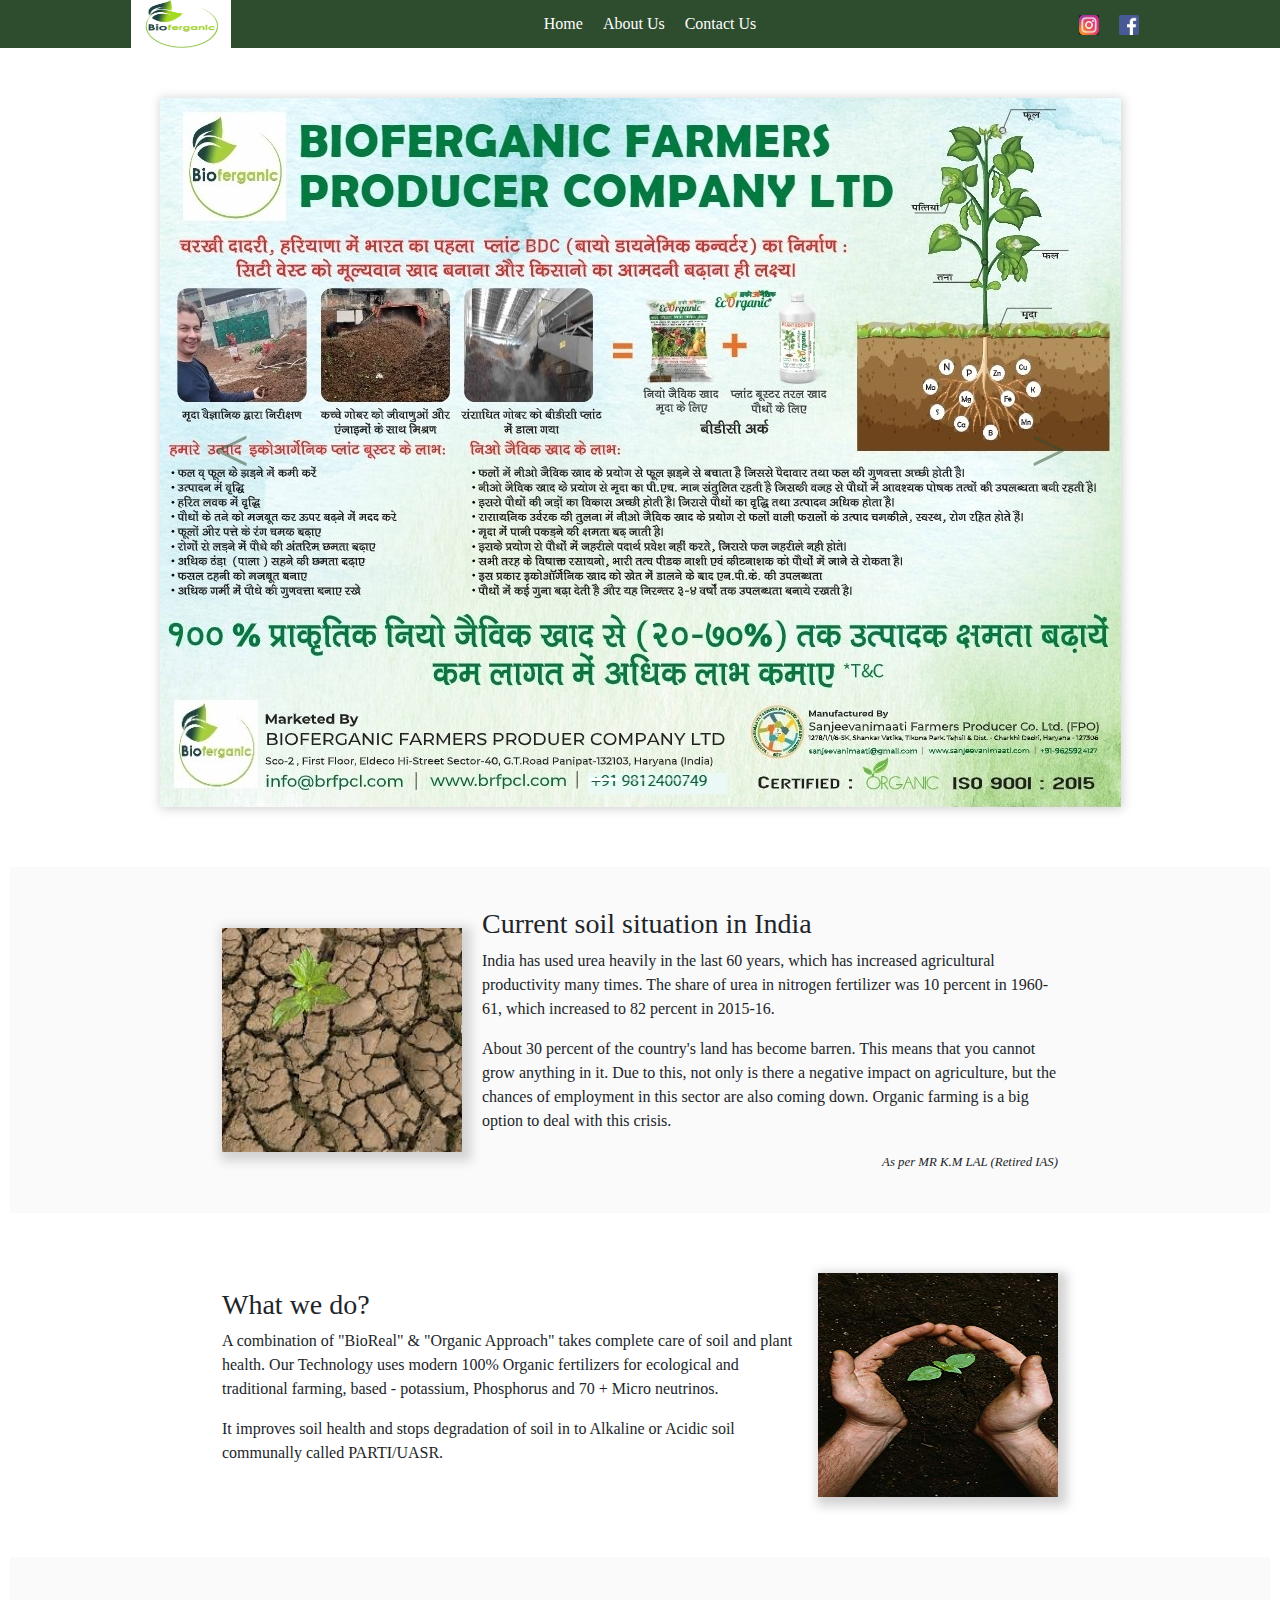
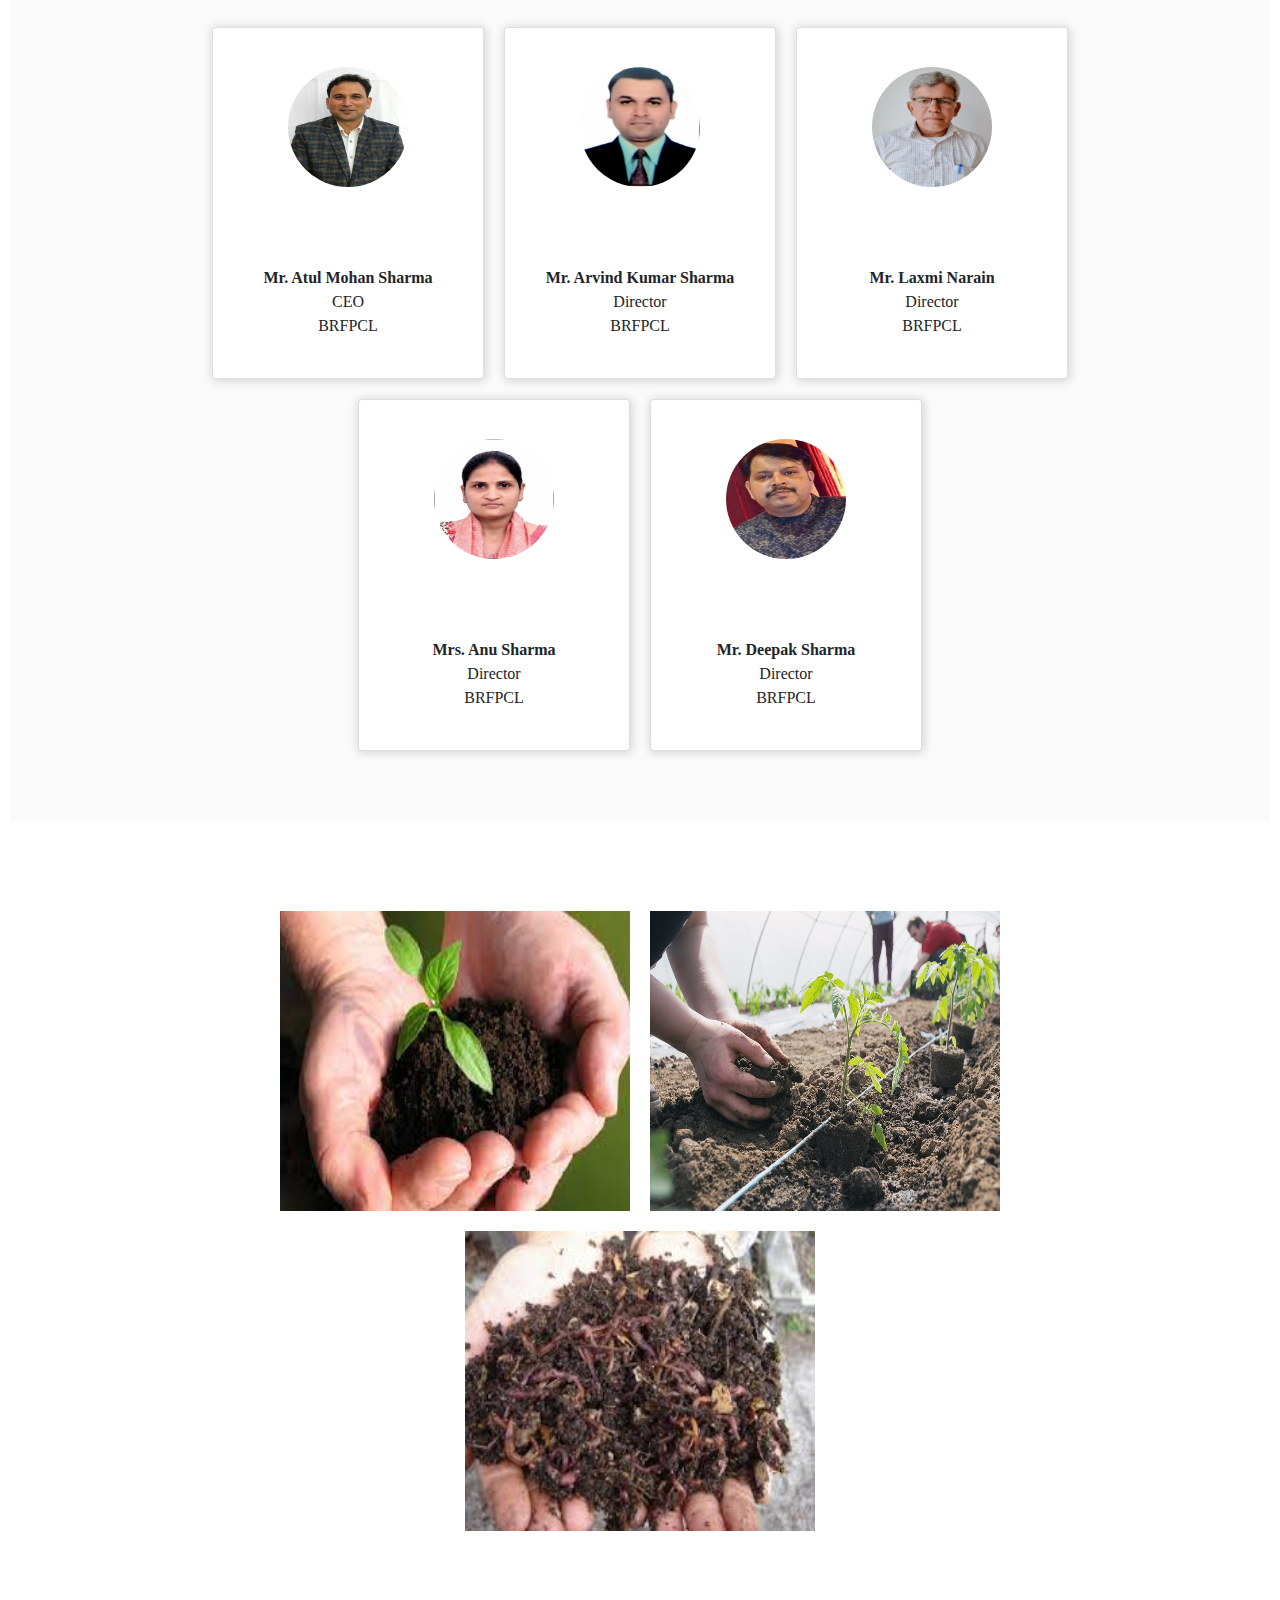
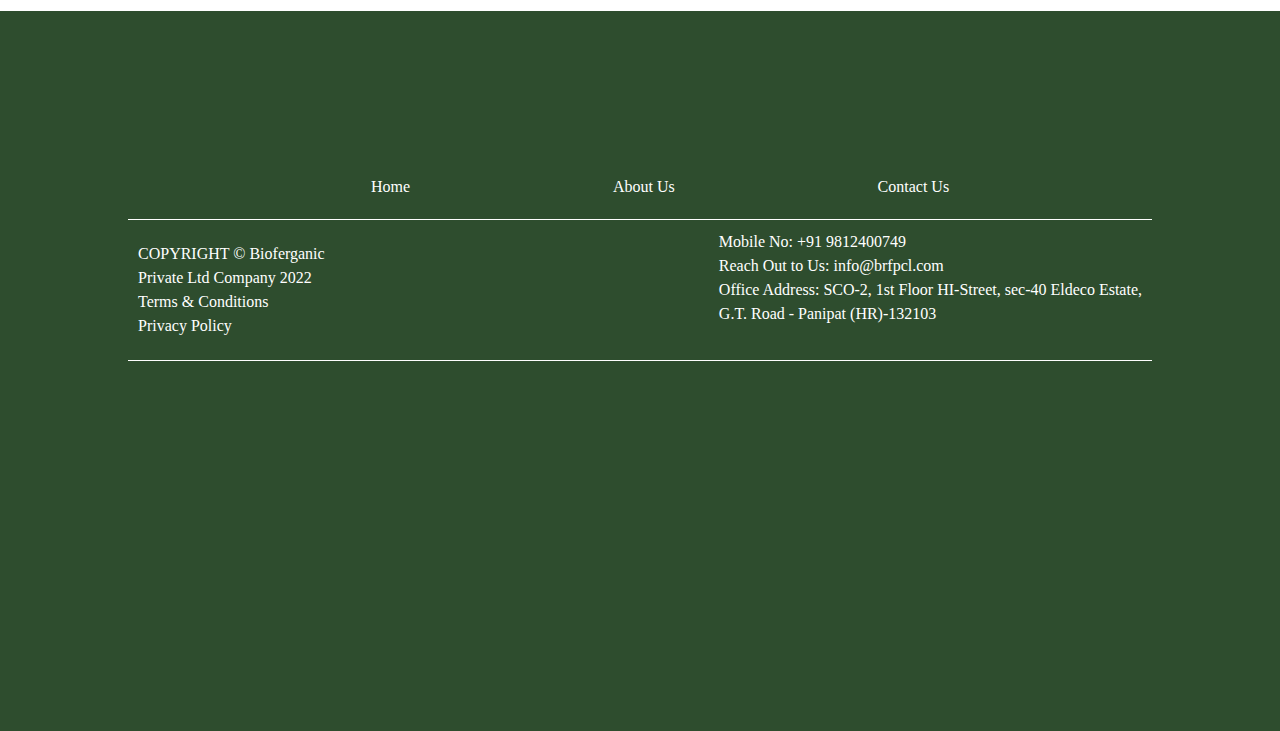
<file: index.html>
<!DOCTYPE html>
<!DOCTYPE html>
<html lang="en">
<head>
    <meta charset="UTF-8">
    <meta http-equiv="X-UA-Compatible" content="IE=edge">
    <meta name="viewport" content="width=device-width, initial-scale=1.0">
    
    <link rel="stylesheet" href="https://maxcdn.bootstrapcdn.com/bootstrap/4.0.0/css/bootstrap.min.css" integrity="sha384-Gn5384xqQ1aoWXA+058RXPxPg6fy4IWvTNh0E263XmFcJlSAwiGgFAW/dAiS6JXm" crossorigin="anonymous">
    <link rel="stylesheet" href="./css/index.css">
    <link rel="icon" type="image/x-icon" href="./images/newLogo.jpeg">
    <title>Bioferganic</title>
</head>
<body>
    <header>
        <nav class="rowFlex">
            <!-- logog -->
            <div>
                <img height="48px" width="100px" src="./images/newLogo.jpeg" alt="logo">
            </div>

            <!-- home/About us/ Contact us -->
            <div >
                <ul class="rowFlex"  >
                    <li>
                        Home 
                    </li>
                    <li class="aboutUs">
                        About Us 
                    </li>
                    <li>
                        <a href="./contactUs.html"> Contact Us </a>
                        
                    </li>
                </ul>
                

            </div>

            <!-- social media -->
            <div class="socialMedia" >
                <ul class="rowFlex">
                    
                    <li>
                        <a target="_blank" href="http://www.instagram.com/bioferganic_company749"><img  class="logo"  src="./images/instagram.jpg" alt=""></a>
                        

                    </li>
                    <li>
                        <a target="_blank" href="https://www.facebook.com/Bioferganic.farmers.749/"><img  class="logo"  src="./images/facebookL.jpg" alt=""></a>

                    </li>
                </ul>
                

            </div>


        </nav>
    </header>
    <main>
         <section class="carouselSection" >
            <div id="carouselExampleIndicators" class="carousel slide carouselShadow" data-ride="carousel">
                <ol class="carousel-indicators">
                  <li data-target="#carouselExampleIndicators" data-slide-to="0" class="active"></li>
                  <li data-target="#carouselExampleIndicators" data-slide-to="1"></li>
                  <li data-target="#carouselExampleIndicators" data-slide-to="2"></li>
                </ol>
                <div class="carousel-inner">
                  <div class="carousel-item active">
                    <img  class="d-block w-100" src="./images/new-Banner.jpg" alt="First slide">
                  </div>
                  <div class="carousel-item">
                    <img class="d-block w-100" src="./images/image3.jpg" alt="Second slide">
                  </div>
                  <div class="carousel-item">
                    <img class="d-block w-100" src="./images/image4.jpg" alt="Third slide">
                  </div>
                </div>
                <a class="carousel-control-prev" href="#carouselExampleIndicators" role="button" data-slide="prev">
                  <span class="carousel-control-prev-icon" aria-hidden="true"></span>
                  <span class="sr-only">Previous</span>
                </a>
                <a class="carousel-control-next" href="#carouselExampleIndicators" role="button" data-slide="next">
                  <span class="carousel-control-next-icon" aria-hidden="true"></span>
                  <span class="sr-only">Next</span>
                </a>
              </div>

        </section>
        <!-- Problem  -->
        <section >
          <div class="textCard">
              
            <div class="textCardImg" >
                <img src="./images/barrenSoil.jpg" alt="">
              </div>
             <div class="textCardText">
                    <h3> Current soil situation in India </h3>
                <p>
                    India has used urea heavily in the last 60 years, which has increased agricultural productivity many times. The share of urea
                    in nitrogen fertilizer was 10 percent in 1960-61, which increased to 82 percent in 2015-16.
                </p>
                <p>
                    About 30 percent of the country's land has become barren. This means that you cannot grow anything in it. Due to this, not only is there a
                    negative impact on agriculture, but the chances of employment in this sector are also coming down. Organic farming is a big option to deal with
                    this crisis.
                </p>
                <div style="text-align: right;" > 
                    <small >
                        <em> As per MR K.M LAL (Retired IAS) </em> 
                    </small>
                </div>
            
             </div>
          </div>
            
                
            
        </section>
        <!-- Solution  -->
        <section id="aboutUsSection">
            <div class="textCard">
                <div style="order: 1;" class="textCardImg">
                    <img src="./images/fertileSoil.jpg" alt="">
                </div>
                <div style="order:0;" class="textCardText">
                    <h3> What we do?  </h3>
                    <p>
                    A combination of "BioReal" & "Organic Approach" takes complete care of soil and plant health.
                    Our Technology uses modern 100% Organic fertilizers for ecological and traditional farming, based - potassium, Phosphorus and 70 +
                    Micro neutrinos.
                   </p>
                   <p>
                    It improves soil health and stops degradation of soil in to Alkaline or Acidic soil communally called PARTI/UASR.
                    </p>
                </div>
            </div>
        </section>




        <!-- About us--> 
        <section >
            <div class="cardContainer">
                <!-- -->
                <div class="card carouselShadow">
                    <div class="profilePicture">
                        <img src="./images/ArvindKumarSharma_Director.jpeg" alt="image">
                    </div>
                    <div class="personInfo" >
                         <b> Mr. Atul Mohan Sharma </b> <br>
                        CEO <br>
                        BRFPCL

                    </div>

                </div>


                <div class="card carouselShadow">
                    <div class="profilePicture">
                        <img src="./images/ArvindSharma_Director.jpg" alt="">
                    </div>
                    <div class="personInfo">
                         <b> Mr. Arvind Kumar Sharma </b> <br>

                        Director <br>
                          BRFPCL

                    </div>

                </div>


                
                <div class="card carouselShadow">
                    <div class="profilePicture">
                        <img src="./images/LakshmaniNarain_Director.jpeg" alt="">
                    </div>
                    <div class="personInfo">
                         <b> Mr. Laxmi Narain</b> <br>

                        Director <br>
                          BRFPCL

                    </div>

                </div>

                <div class="card carouselShadow">
                    <div class="profilePicture">
                        <img src="./images/AnuSharma_Director.JPG" alt="image">
                    </div>
                    <div class="personInfo">
                        <b>Mrs. Anu Sharma </b> <br>
                        Director

                        <br>
                         BRFPCL

                    </div>

                </div>


                



                <div class="card carouselShadow">
                    <div class="profilePicture">
                        <img src="./images/DeepakSharma_Director.jpeg" alt="image">
                    </div>
                    <div class="personInfo">
                        <b> Mr. Deepak Sharma </b> <br>

                        Director <br>
                        BRFPCL

                    </div>

                </div>









                </div>
            </div>
        </section>


        <!-- Images --> 
        <section class="gallery" >
            <div class="cardContainer" >
                <div class="imageCard ">
                    <img src="./images/image5.jpg" alt="">

                </div>
                <div class="imageCard ">
                    <img src="./images/image6.jpg" alt="">

                </div>
                <div class="imageCard ">
                    <img src="./images/image7.jpg" alt="">

                </div>

            </div>
        </section>
        <footer class="footerFlex">
            <div class="footerContainer">
                <div class="sectionLine" >
                    <ul class="footerNav"  >
                        <li>
                            <a href="./index.html"> Home</a>
                        </li>
                        <li class="aboutUs">
                             About Us 
                        </li>
                        <li>
                            <a href="./contactUs.html"> Contact Us</a> 
                        </li>
                    </ul>
        
                </div>
                <div class="section2-flex sectionLine" >
                    <div>
                        COPYRIGHT &copy; Bioferganic <br>
                        Private Ltd Company 2022<br>
                        Terms & Conditions<br>
                        Privacy Policy
    
                    </div>
                    <div>
                        Mobile No: +91 9812400749 <br>
                        Reach Out to Us: <a href="mailto:info@brfpcl.com">info@brfpcl.com</a> <br>
                        Office Address: SCO-2, 1st Floor HI-Street, sec-40 Eldeco Estate,<br> 
                        G.T. Road - Panipat (HR)-132103  <br><br> 
                    </div>
        
                </div>
    
            </div>
    
        </footer>
    </main>
    
    <script src="./js/index.js"></script>
    <script src="https://code.jquery.com/jquery-3.2.1.slim.min.js" integrity="sha384-KJ3o2DKtIkvYIK3UENzmM7KCkRr/rE9/Qpg6aAZGJwFDMVNA/GpGFF93hXpG5KkN" crossorigin="anonymous"></script>
<script src="https://cdnjs.cloudflare.com/ajax/libs/popper.js/1.12.9/umd/popper.min.js" integrity="sha384-ApNbgh9B+Y1QKtv3Rn7W3mgPxhU9K/ScQsAP7hUibX39j7fakFPskvXusvfa0b4Q" crossorigin="anonymous"></script>
<script src="https://maxcdn.bootstrapcdn.com/bootstrap/4.0.0/js/bootstrap.min.js" integrity="sha384-JZR6Spejh4U02d8jOt6vLEHfe/JQGiRRSQQxSfFWpi1MquVdAyjUar5+76PVCmYl" crossorigin="anonymous"></script>
</body>
</html>
</file>
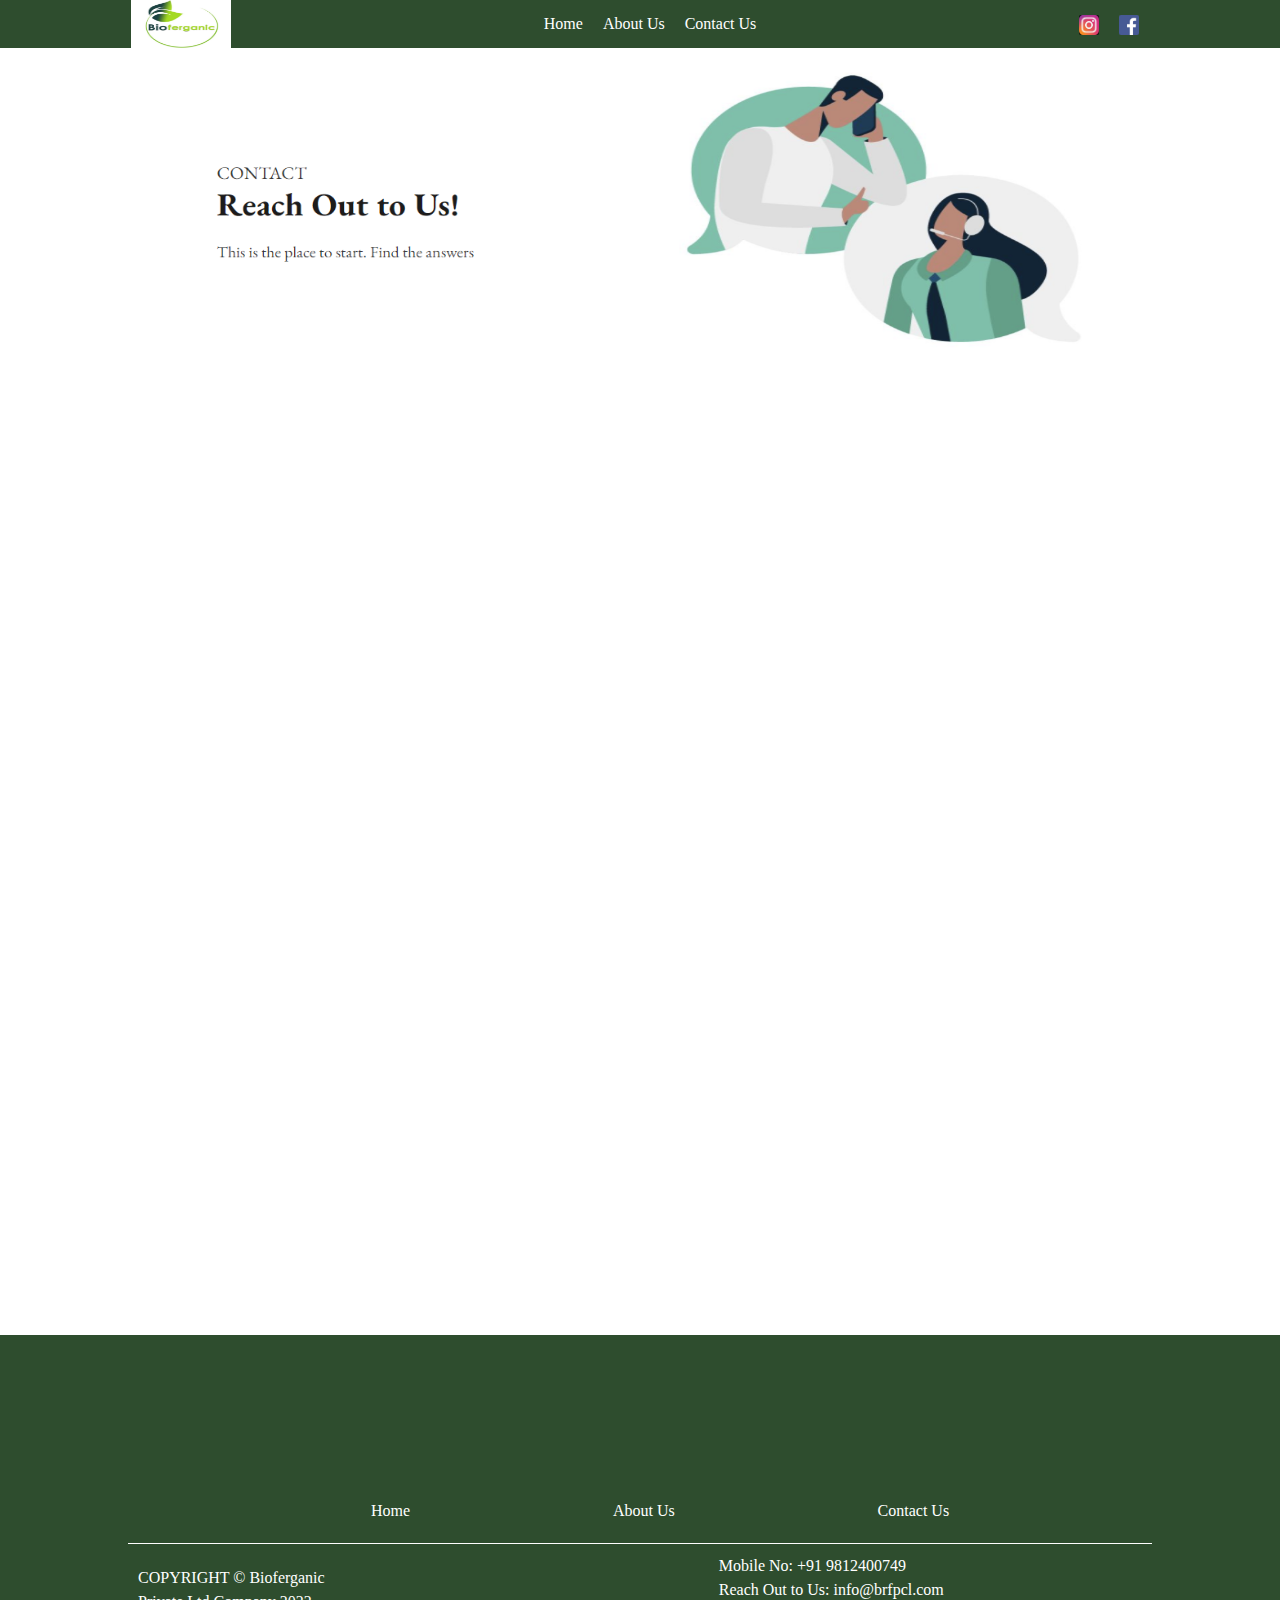
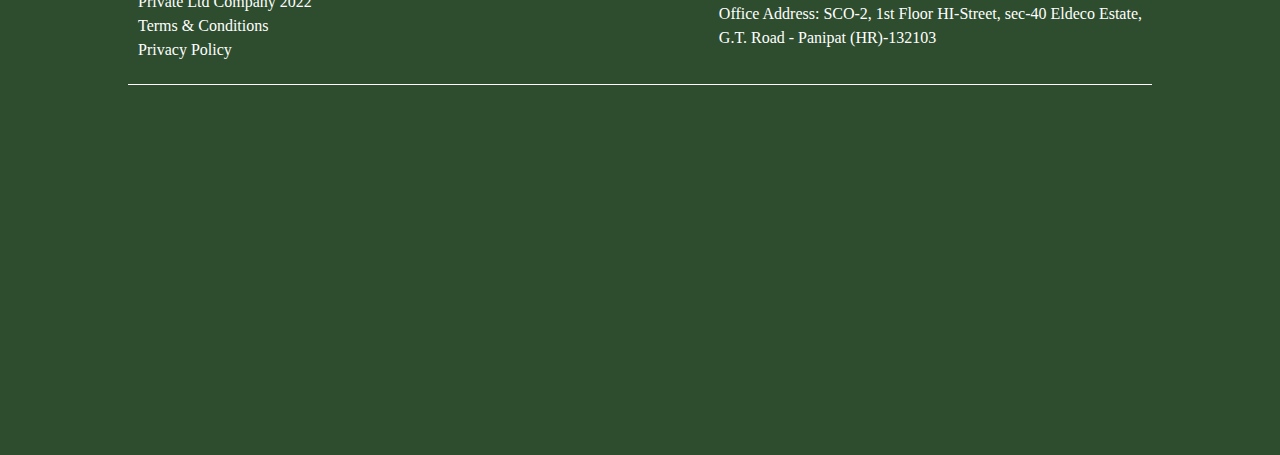
<file: contactUs.html>
<!DOCTYPE html>
<!DOCTYPE html>
<html lang="en">
<head>
    <meta charset="UTF-8">
    <meta http-equiv="X-UA-Compatible" content="IE=edge">
    <meta name="viewport" content="width=device-width, initial-scale=1.0">
    
    <link rel="stylesheet" href="https://maxcdn.bootstrapcdn.com/bootstrap/4.0.0/css/bootstrap.min.css" integrity="sha384-Gn5384xqQ1aoWXA+058RXPxPg6fy4IWvTNh0E263XmFcJlSAwiGgFAW/dAiS6JXm" crossorigin="anonymous">


    <link rel="stylesheet" href="./css/contactUs.css">
    <link rel="icon" type="image/x-icon" href="./images/newLogo.jpeg">
    <title>Bioreal</title>
</head>
<body>
    <header>
        <nav class="rowFlex">
            <!-- logo -->
            <div>
                <img height="48px" width="100px" src="./images/newLogo.jpeg" alt="logo">
            </div>

            <!-- home/About us/ Contact us -->
            <div >
                <ul class="rowFlex"  >
                    <li>
                        <a href="./index.html">Home</a> 
                    </li>
                    <li class="aboutUs">
                        <a href="./index.html">About Us </a>
                        
                    </li>
                    <li>
                        <a href="./contactUs.html"> Contact Us </a>
                        
                    </li>
                </ul>
                

            </div>

            <!-- social media -->
            <div class="socialMedia" >
                <ul class="rowFlex">
                    
                    <li>
                        <a target="_blank" href="http://www.instagram.com/bioferganic_company749"><img  class="logo"  src="./images/instagram.jpg" alt=""></a>
                        

                    </li>
                    <li>
                        <a target="_blank" href="https://www.facebook.com/Bioferganic.farmers.749/"><img  class="logo"  src="./images/facebookL.jpg" alt=""></a>

                    </li>
                </ul>
                

            </div>


        </nav>
    </header>
    <main>
         <section >
             

            
        </section>
        <section class="container">
            <div class="imageFlex" >
                <div class="imageCard1" >
                    <img src="./images/contactUsImage1.png" alt="">
                </div>
                <div class="imageCard2" >
                    <img src="./images/contactUsImage2.png" alt="">
                </div>

            </div>
            <div>
                <iframe src="https://docs.google.com/forms/d/e/1FAIpQLSe4DybzoU8t3465lwUNSlkhAo_pK-y1L--aWGAyx2I7OPAjOQ/viewform?embedded=true" id="contactForm" frameborder="0" marginheight="0" marginwidth="0">Loading…</iframe>
           
                
            </div>
        </section>
        <section>
            
        </section>
        
        </section>
        <footer class="footerFlex">
            <div class="footerContainer">
                <div class="sectionLine" >
                    <ul class="footerNav"  >
                        <li>
                            <a href="./index.html"> Home </a> 
                        </li>
                        <li>
                            <a href="./index.html"> About Us </a>
                            
                        </li>
                        <li>
                            <a href="./contactUs.html"> Contact Us </a>
                        </li>
                    </ul>
        
                </div>
                <div class="section2-flex sectionLine" >
                    <div>
                        COPYRIGHT &copy; Bioferganic <br>
                        Private Ltd Company 2022<br>
                        Terms & Conditions <br>
                        Privacy Policy
    
                    </div>
                    <div>
                        Mobile No: +91 9812400749 <br>
                        Reach Out to Us: <a href="mailto:info@brfpcl.com">info@brfpcl.com</a> <br>
                        Office Address: SCO-2, 1st Floor HI-Street, sec-40 Eldeco Estate,<br> 
                        G.T. Road - Panipat (HR)-132103  <br><br>
    
    
    
                    </div>
        
                </div>
    
            </div>
    
        </footer>
    </main>
    
    <script src="https://code.jquery.com/jquery-3.2.1.slim.min.js" integrity="sha384-KJ3o2DKtIkvYIK3UENzmM7KCkRr/rE9/Qpg6aAZGJwFDMVNA/GpGFF93hXpG5KkN" crossorigin="anonymous"></script>
<script src="https://cdnjs.cloudflare.com/ajax/libs/popper.js/1.12.9/umd/popper.min.js" integrity="sha384-ApNbgh9B+Y1QKtv3Rn7W3mgPxhU9K/ScQsAP7hUibX39j7fakFPskvXusvfa0b4Q" crossorigin="anonymous"></script>
<script src="https://maxcdn.bootstrapcdn.com/bootstrap/4.0.0/js/bootstrap.min.js" integrity="sha384-JZR6Spejh4U02d8jOt6vLEHfe/JQGiRRSQQxSfFWpi1MquVdAyjUar5+76PVCmYl" crossorigin="anonymous"></script>
</body>
</html>
</file>
<file: css/index.css>
@import url(./header.css);
@import url(./footer.css);

a {
  text-decoration: none;
  color: white;
}

a:hover {
  color: white;
}

body {
  margin: 0px;
  height: 100%;
  font-family: serif;
}
main {
  display: grid;
  grid-template-columns: 100%;
  grid-template-rows: repeat(4, 1fr);
  height: 100vh;
}

section:nth-child(2n) {
  background-color: rgb(250, 250, 250);
}

.carouselSection {
  display: flex;
  justify-content: center;
  align-items: center;
}

.carousel-control-prev-icon,
.carousel-control-next-icon {
  height: 100px;
  width: 100px;
  outline: black;
  background-size: 100%, 100%;
  border-radius: 50%;
  background-image: none;
}

.carousel-control-next-icon:after {
  content: ">";
  font-size: 4rem;
  color: rgb(46, 77, 46);
}

.carousel-control-prev-icon:after {
  content: "<";
  font-size: 4rem;
  color: rgb(46, 77, 46);
}

/* About us sesction*/
.cardContainer {
  height: auto;
  width: 80%;
  padding: 10px;
  display: flex;
  flex-direction: row;
  justify-content: center;
  align-items: center;
  margin: 20px;
  flex-wrap: wrap;
}

.card {
  height: 22rem;
  width: 17rem;
  margin: 10px;
  background-color: white;
  display: flex;
  flex-direction: column;
  align-items: center;
  justify-content: space-around;
}

.personInfo {
  text-align: center;
}

.profilePicture {
  height: 120px;
  width: 120px;
  border-radius: 50%;
  overflow: hidden;
}

.profilePicture img {
  height: 120px;
  width: 120px;
}

.profileData {
  text-align: center;
}

.gallery {
  display: flex;
  justify-content: center;
  align-items: center;
}

.imageCard img {
  height: 300px;
  width: 350px;
  margin: 10px;
}

.carouselShadow {
  margin: 10px;
  box-shadow: 1px 1px 10px 1px LightGray;
}

.footerNav li {
  cursor: pointer;
}

.solutionImg img {
  height: 5rem;
  width: 2rem;
  border: 1px solid black;
}

.textCardImg img {
  height: 14rem;
  width: 15rem;
  margin: 10px;
  box-shadow: 4px 4px 10px 5px LightGray;
}

section {
  margin: 10px;
  padding: 30px;
  display: flex;
  justify-content: center;
  align-items: center;
}

.textCard {
  width: 90%;
  display: flex;
  flex-direction: row;
  justify-content: center;
  align-items: center;
  flex-wrap: wrap;
}

.textCardText {
  max-width: 90%;
  margin: 10px;
}

small {
  text-align: right;
}

@media (min-width: 800px) {
  .textCard {
    width: 80%;
    display: flex;
    flex-direction: row;
    justify-content: center;
    align-items: center;
    flex-wrap: wrap;
  }

  .textCardText {
    max-width: 60%;
    margin: 10px;
  }
}
</file>
<file: css/contactUs.css>
@import url(./header.css);
@import url(./footer.css);

a {
  text-decoration: none;
  color: white;
}
a:hover {
  color: white;
}

body {
  margin: 0px;
  height: 100%;
  font-family: serif;
}
main {
  display: grid;
  grid-template-columns: 100%;
  grid-template-rows: repeat(4, 1fr);
  height: 100vh;
}

.container {
  display: flex;
  justify-content: center;
  align-items: center;
  flex-wrap: wrap;
}

.imageFlex {
  display: flex;
  flex-direction: row;
  justify-content: space-around;
  align-items: center;
  flex-wrap: wrap;
}

.imageCard1 img {
  height: 6rem;
  width: 15rem;
}

.imageCard2 img {
  height: 10rem;
  width: 20rem;
}
#contactForm {
  height: 80rem;
  width: 18rem;
}

@media (min-width: 500px) and (max-width: 659px) {
  #contactForm {
    height: 70rem;
    width: 25rem;
  }
  .imageCard1 img {
    height: 5rem;
    width: 12rem;
  }

  .imageCard2 img {
    height: 10rem;
    width: 20rem;
  }
}

@media (min-width: 660px) {
  #contactForm {
    height: 60rem;
    width: 40rem;
  }
  .imageCard1 img {
    height: 8rem;
    width: 22rem;
  }

  .imageCard2 img {
    height: 20rem;
    width: 35rem;
    margin-left: 20px;
  }
}
/* 3 break points are required */

section {
  display: flex;
  justify-content: center;
  align-items: center;
}
</file>
